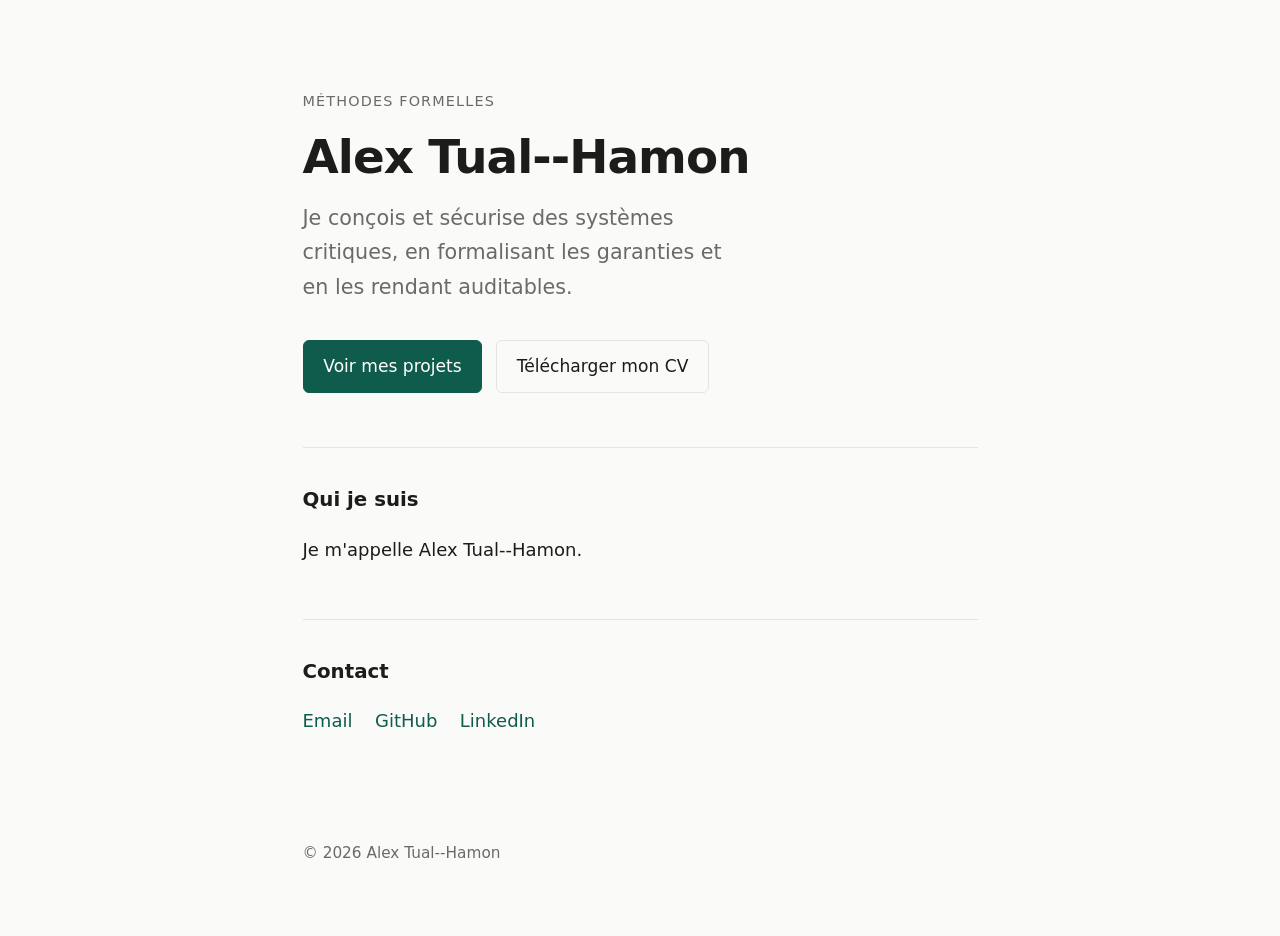
<file: index.html>
<!DOCTYPE html>
<html lang="fr">
<head>
  <meta charset="UTF-8">
  <meta name="viewport" content="width=device-width, initial-scale=1.0">
  <title>Alex Tual--Hamon - Méthodes formelles</title>
  <link rel="stylesheet" href="style.css">
</head>
<body>

  <header class="hero">
    <p class="eyebrow">Méthodes formelles</p>
    <h1>Alex Tual--Hamon</h1>
    <p class="tagline">
      Je conçois et sécurise des systèmes critiques, en formalisant
      les garanties et en les rendant auditables.
    </p>
    <nav class="cta">
      <a class="btn primary" href="projets.html">Voir mes projets</a>
      <a class="btn" href="cv.pdf">Télécharger mon CV</a>
    </nav>
  </header>

  <main>
    <section id="a-propos">
      <h2>Qui je suis</h2>
      <p>
        Je m'appelle Alex Tual--Hamon.
      </p>
    </section>

    <section id="contact">
      <h2>Contact</h2>
      <ul class="links">
        <li><a href="mailto:TON_EMAIL">Email</a></li>
        <li><a href="https://github.com/alextualh">GitHub</a></li>
        <li><a href="https://www.linkedin.com/in/alex-tual-hamon/">LinkedIn</a></li>
      </ul>
    </section>
  </main>

  <footer>
    <p>© 2026 Alex Tual--Hamon</p>
  </footer>

</body>
</html>
</file>
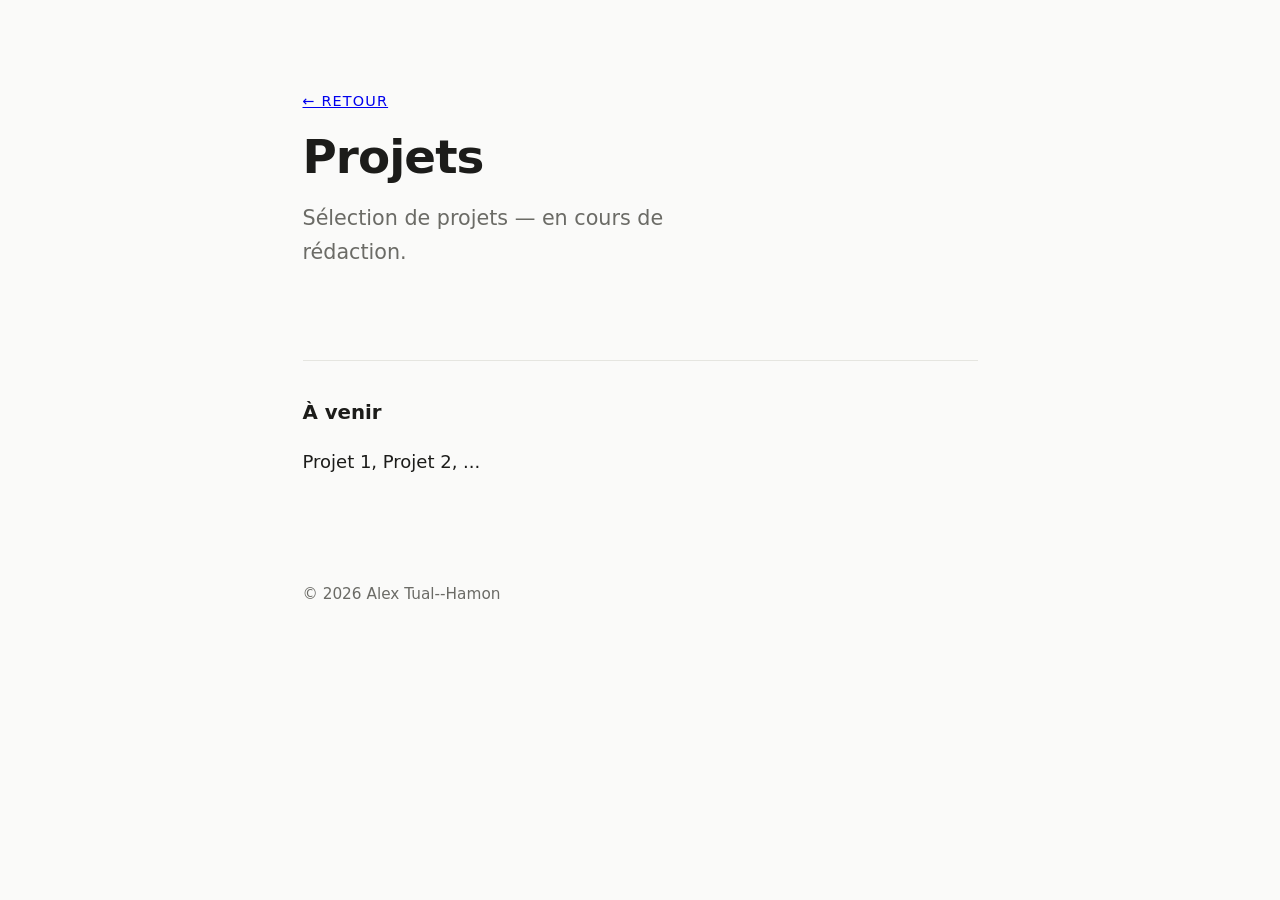
<file: projets.html>
<!DOCTYPE html>
<html lang="fr">
<head>
  <meta charset="UTF-8">
  <meta name="viewport" content="width=device-width, initial-scale=1.0">
  <title>Projets — Alex Tual--Hamon</title>
  <link rel="stylesheet" href="style.css">
</head>
<body>
  <header class="hero">
    <p class="eyebrow"><a href="index.html">← Retour</a></p>
    <h1>Projets</h1>
    <p class="tagline">Sélection de projets — en cours de rédaction.</p>
  </header>
  <main>
    <section>
      <h2>À venir</h2>
      <p>Projet 1, Projet 2, ...</p>
    </section>
  </main>
  <footer><p>© 2026 Alex Tual--Hamon</p></footer>
</body>
</html>
</file>
<file: style.css>
:root {
  --bg: #fafaf9;
  --fg: #1c1c1a;
  --muted: #6b6b66;
  --accent: #0f5c4d;   /* une seule couleur d'accent */
  --border: #e5e5e0;
  --max: 720px;
}

* { box-sizing: border-box; }

html { font-size: 18px; }

body {
  margin: 0;
  font-family: system-ui, -apple-system, "Segoe UI", Roboto, sans-serif;
  background: var(--bg);
  color: var(--fg);
  line-height: 1.65;
}

.hero, main, footer {
  max-width: var(--max);
  margin: 0 auto;
  padding: 0 1.25rem;
}

.hero { padding-top: 5rem; padding-bottom: 3rem; }

.eyebrow {
  font-size: 0.8rem;
  letter-spacing: 0.08em;
  text-transform: uppercase;
  color: var(--muted);
  margin: 0 0 1rem;
}

h1 {
  font-size: 2.6rem;
  line-height: 1.1;
  margin: 0 0 1rem;
  letter-spacing: -0.02em;
}

.tagline {
  font-size: 1.15rem;
  color: var(--muted);
  max-width: 34ch;
  margin: 0 0 2rem;
}

.cta { display: flex; gap: 0.75rem; flex-wrap: wrap; }

.btn {
  display: inline-block;
  padding: 0.65rem 1.1rem;
  border: 1px solid var(--border);
  border-radius: 6px;
  text-decoration: none;
  color: var(--fg);
  font-size: 0.95rem;
}

.btn.primary {
  background: var(--accent);
  border-color: var(--accent);
  color: #fff;
}

.btn:hover { opacity: 0.85; }

main section { padding: 2rem 0; border-top: 1px solid var(--border); }

h2 { font-size: 1.1rem; margin: 0 0 0.75rem; }

.links { list-style: none; padding: 0; display: flex; gap: 1.25rem; }

.links a { color: var(--accent); text-decoration: none; }
.links a:hover { text-decoration: underline; }

footer {
  padding: 2rem 1.25rem 3rem;
  color: var(--muted);
  font-size: 0.85rem;
}
</file>
